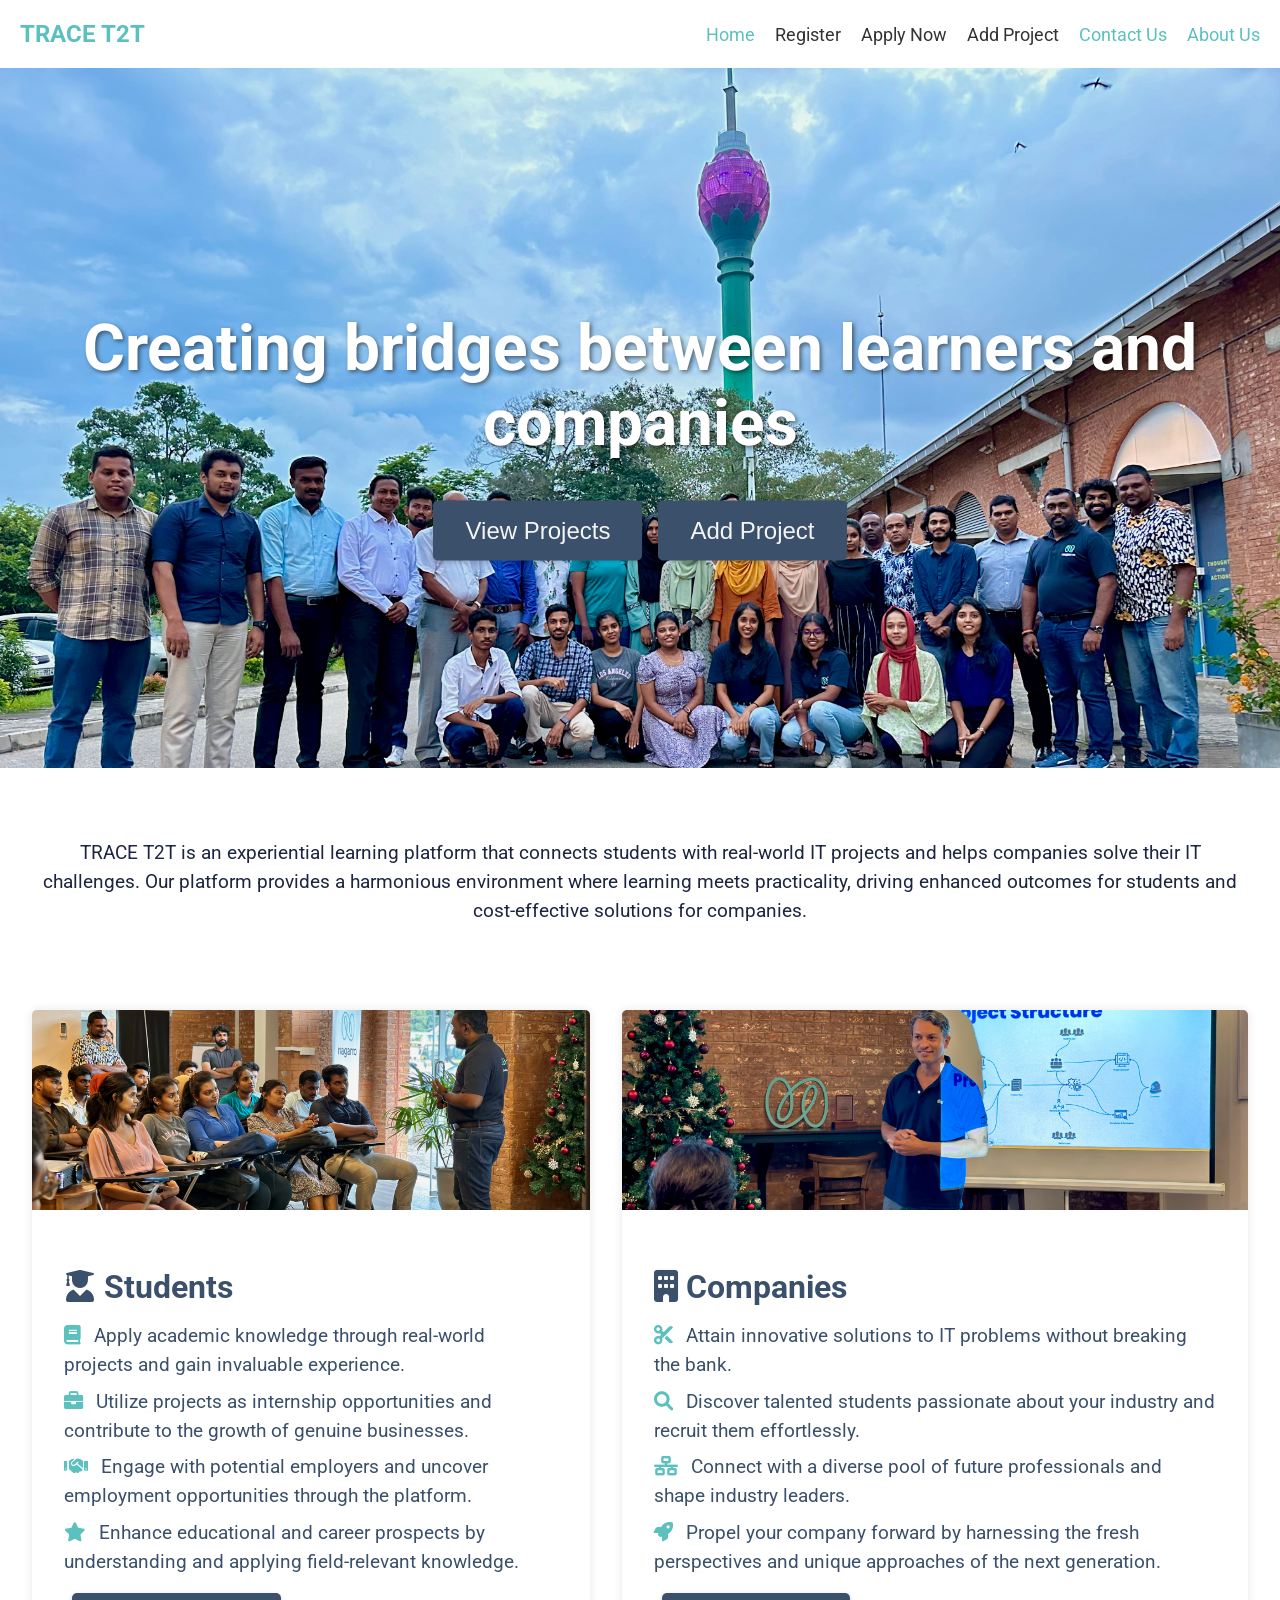
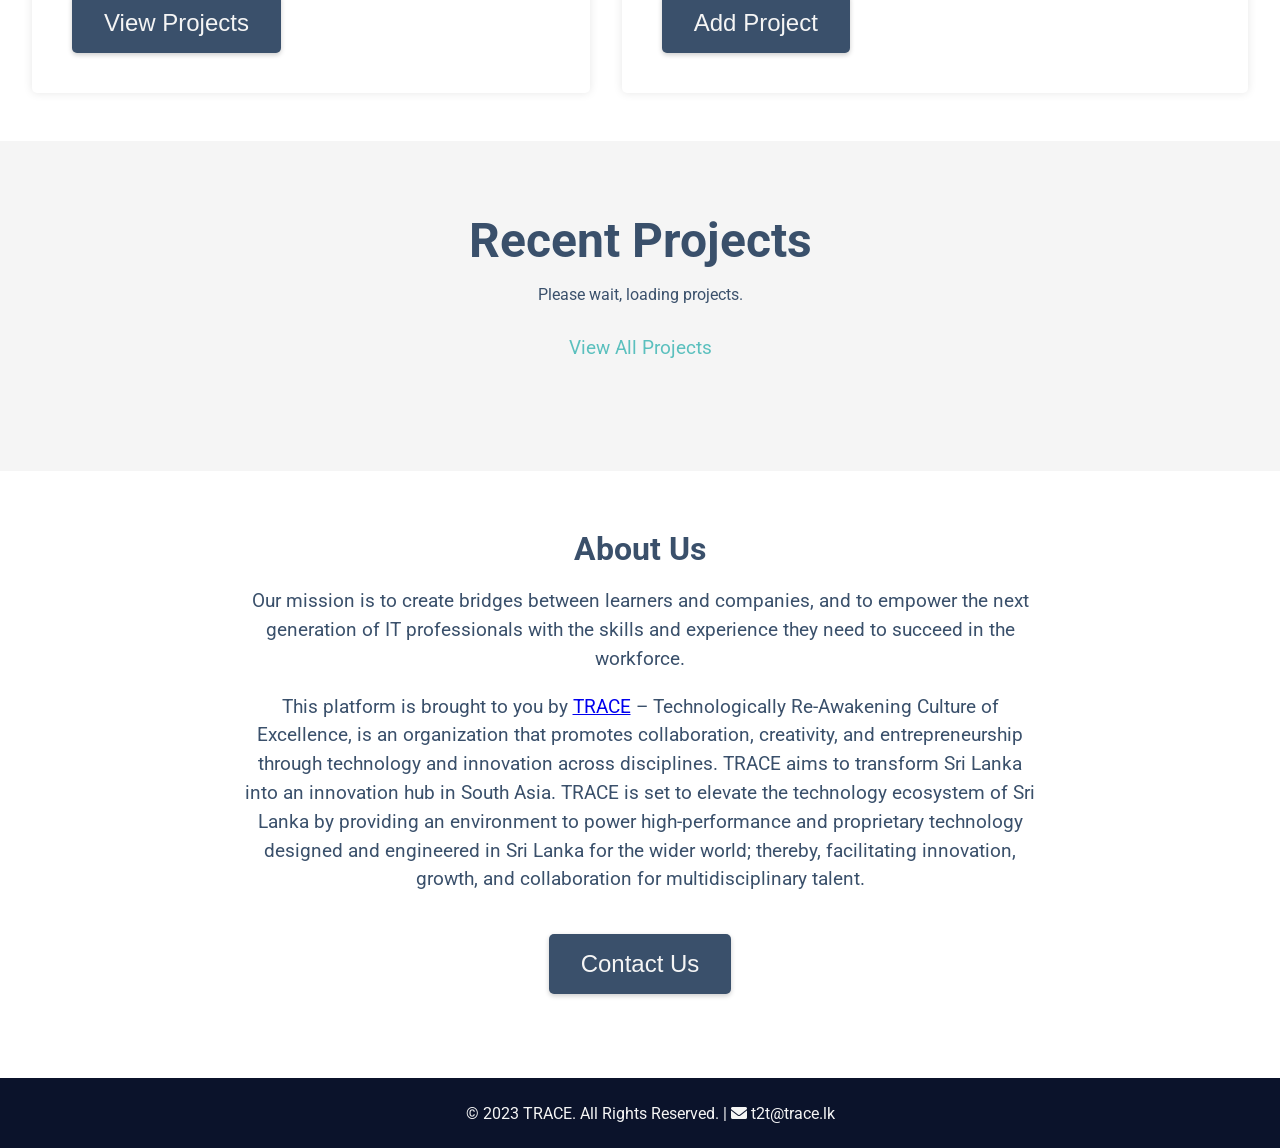
<file: index.html>
<!DOCTYPE html>
<html lang="en">
  <head>
    <meta charset="UTF-8" />
    <link rel="icon" type="image/x-icon" href="images/favicon.ico" />

    <title>TRACE T2T - Bridging Learners and Employers</title>
    <link
      rel="stylesheet"
      href="https://cdnjs.cloudflare.com/ajax/libs/font-awesome/6.0.0-beta3/css/all.min.css"
    />
    <link
      href="https://fonts.googleapis.com/css2?family=Roboto:wght@400;700&display=swap"
      rel="stylesheet"
    />
    <link rel="stylesheet" href="css/styles.css" />
    <link rel="stylesheet" href="css/styles1.css" />
    <script src="js/globals.js"></script>
  </head>
  <body>
    <header class="header">
      <nav class="navbar">
        <div class="navbar-logo"><a href="index.html">TRACE T2T</a></div>
        <div class="navbar-links">
          <a href="#" class="active">Home</a>
          <li class="dropdown">
            <a href="#" id="applyButton">Register</a>
            <div class="dropdown-content">
              <a href="add-student.html">Register as a Student</a>
              <a href="add-mentor.html">Register as a Mentor</a>
            </div>
          </li>
          <a href="view-projects.html">Apply Now</a>
          <a href="add-project.html">Add Project</a>
          <a href="#contact-us" class="active">Contact Us</a>
          <a href="#about-us" class="active">About Us</a>
        </div>
      </nav>
      <div class="header-image-container">
        <img
          src="images/header-image.jpg"
          alt="Tech Projects"
          class="header-image"
        />
        <div class="header-text-container">
          <h1 class="header-title">
            Creating bridges between learners and companies
          </h1>
          <div class="header-buttons-container">
            <a href="view-projects.html"
              ><button class="header-button">View Projects</button></a
            >
            <a href="add-project.html"
              ><button class="header-button header-button-secondary">
                Add Project
              </button></a
            >
          </div>
        </div>
      </div>
      <script src="js/globals.js"></script>
    </header>

    <section class="description">
      <div class="description-container">
        <div class="description-text-container">
          <p class="description-text">
            TRACE T2T is an experiential learning platform that connects
            students with real-world IT projects and helps companies solve their
            IT challenges. Our platform provides a harmonious environment where
            learning meets practicality, driving enhanced outcomes for students
            and cost-effective solutions for companies.
          </p>
        </div>
      </div>
    </section>

    <section class="benefits">
      <div class="benefit">
        <div class="benefit-image-container">
          <img src="images/student.jpg" alt="Students benefit image" />
        </div>
        <div class="benefit-text-container">
          <h2><i class="fas fa-user-graduate"></i> Students</h2>
          <ul>
            <li>
              <i class="fas fa-book"></i> Apply academic knowledge through
              real-world projects and gain invaluable experience.
            </li>
            <li>
              <i class="fas fa-briefcase"></i> Utilize projects as internship
              opportunities and contribute to the growth of genuine businesses.
            </li>
            <li>
              <i class="fas fa-handshake"></i> Engage with potential employers
              and uncover employment opportunities through the platform.
            </li>
            <li>
              <i class="fas fa-star"></i> Enhance educational and career
              prospects by understanding and applying field-relevant knowledge.
            </li>
          </ul>
          <a href="view-projects.html"
            ><button class="header-button">View Projects</button></a
          >
        </div>
      </div>
      <div class="benefit">
        <div class="benefit-image-container">
          <img src="images/company.jpg" alt="Companies benefit image" />
        </div>
        <div class="benefit-text-container">
          <h2><i class="fas fa-building"></i> Companies</h2>
          <ul>
            <li>
              <i class="fas fa-cut"></i> Attain innovative solutions to IT
              problems without breaking the bank.
            </li>
            <li>
              <i class="fas fa-search"></i> Discover talented students
              passionate about your industry and recruit them effortlessly.
            </li>
            <li>
              <i class="fas fa-network-wired"></i> Connect with a diverse pool
              of future professionals and shape industry leaders.
            </li>
            <li>
              <i class="fas fa-rocket"></i> Propel your company forward by
              harnessing the fresh perspectives and unique approaches of the
              next generation.
            </li>
          </ul>
          <a href="add-project.html"
            ><button class="header-button header-button-secondary">
              Add Project
            </button></a
          >
        </div>
      </div>
    </section>

    <section class="project-section">
      <h1>Recent Projects</h1>
      <ul class="project-list">
        <!-- Project list items added by JS -->
        <span class="loading-dots">Please wait, loading projects</span>
      </ul>
      <a href="view-projects.html" class="view-all-projects"
        >View All Projects</a
      >
    </section>
    <script src="js/project-fetch.js"></script>

    <section class="about-us" id="about-us">
      <div class="about-us-container">
        <h2>About Us</h2>

        <p>
          Our mission is to create bridges between learners and companies, and
          to empower the next generation of IT professionals with the skills and
          experience they need to succeed in the workforce.
        </p>
        <p>
          This platform is brought to you by
          <a href="https://trace.lk" target="_blank"
            ><span class="logo-text">TRACE</span></a
          >
          – Technologically Re-Awakening Culture of Excellence, is an
          organization that promotes collaboration, creativity, and
          entrepreneurship through technology and innovation across disciplines.
          TRACE aims to transform Sri Lanka into an innovation hub in South
          Asia. TRACE is set to elevate the technology ecosystem of Sri Lanka by
          providing an environment to power high-performance and proprietary
          technology designed and engineered in Sri Lanka for the wider world;
          thereby, facilitating innovation, growth, and collaboration for
          multidisciplinary talent.
        </p>
      </div>

      <div class="header-buttons-container">
        <a href="contact-us.html">
          <button class="header-button" id="contact-us">Contact Us</button>
        </a>
      </div>
    </section>

    <footer class="footer">
      <p>
        &copy; 2023 TRACE. All Rights Reserved. |
        <i class="fas fa-envelope"></i> t2t@trace.lk
      </p>
    </footer>
    <script src="js/drop-down.js"></script>
  </body>
</html>
</file>
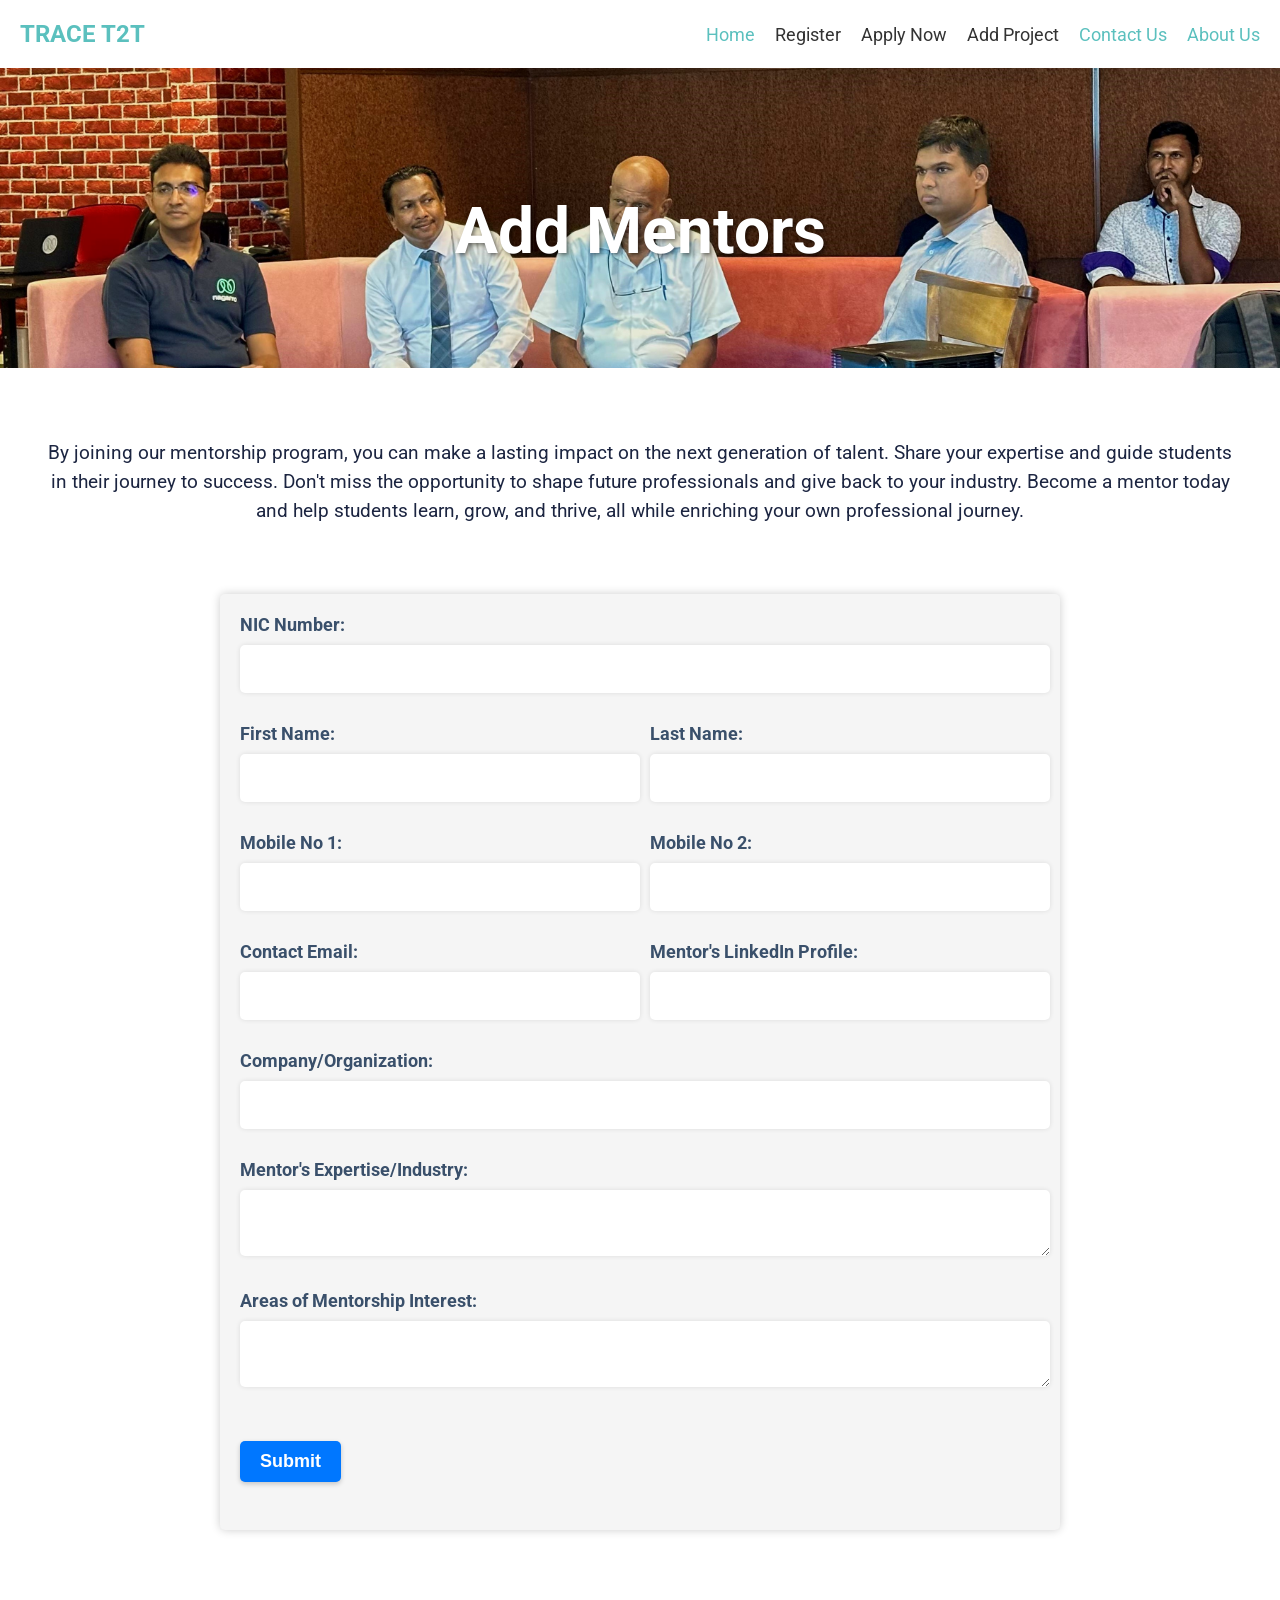
<file: add-mentor.html>
<!DOCTYPE html>
<html>
  <head>
    <title>Add Menotor</title>
    <link rel="icon" type="image/x-icon" href="images/favicon.ico" />

    <meta charset="UTF-8" />
    <meta name="viewport" content="width=device-width, initial-scale=1.0" />
    <link
      rel="stylesheet"
      href="https://cdnjs.cloudflare.com/ajax/libs/font-awesome/6.0.0-beta3/css/all.min.css"
    />
    <link
      href="https://fonts.googleapis.com/css2?family=Roboto:wght@400;700&display=swap"
      rel="stylesheet"
    />
    <link rel="stylesheet" href="css/styles.css" />
    <link rel="stylesheet" href="css/add-mentor.css" />
    <script src="js/globals.js"></script>
  </head>

    <body>
        <header class="header">
          <nav class="navbar">
            <div class="navbar-logo"><a href="index.html">TRACE T2T</a></div>
            <div class="navbar-links">
              <a href="index.html" class="active">Home</a>
              <li class="dropdown">
                <a href="#" id="applyButton">Register</a>
                <div class="dropdown-content">
                    <a href="add-student.html">Register as a Student</a>
                    <a href="add-mentor.html">Register as a Mentor</a>
                </div>
              </li>
              <a href="view-projects.html">Apply Now</a>
              <a href="add-project.html">Add Project</a>
              <a href="index.html#contact-us" class="active">Contact Us</a>
              <a href="index.html#about-us" class="active">About Us</a>
            </div>
          </nav>
            <div class="header-image-container">
              <img
                src="images/mentor-2.jpg"
                alt="Tech Projects"
                class="header-image"
              />
              <div class="header-text-container">
                <h1 class="header-title">Add Mentors</h1>
              </div>
            </div>
          </header>
        <section class="description">
            <div class="description-container">
                <div class="description-text-container">
                <p class="description-text">
                    By joining our mentorship program, 
                    you can make a lasting impact on the next generation of talent. 
                    Share your expertise and guide students in their journey to success. 
                    Don't miss the opportunity to shape future professionals and 
                    give back to your industry. Become a mentor today and help students
                     learn, grow, and thrive, all while enriching your own professional journey. 
                </p>
                </div>
            </div>
        </section>
        <section class="add-mentor-container">
            <form class="add-mentor-form">
                <div class="form-group full-width">
                  <label for="nic">NIC Number:</label>
                  <input type="text" id="nic " name="NIC" required /><section class="hidden-section">
                    <p>
                        Error: The NIC number you entered already exists. Please use a different NIC number.
                    </p>
                </section>
                </div>
                <div class="form-group">
                    <label for="first-name">First Name:</label>
                    <input type="text" id="first-name" name="FName" required />
                </div>
                <div class="form-group">
                    <label for="last-name">Last Name:</label>
                    <input type="text" id="last-name" name="Lname" required />
                </div>
                <div class="form-group">
                    <label for="mentor-mobile1">Mobile No 1:</label>
                    <input type="number" id="mentor-mobile1" name="Mobile1" required />
                </div>
                <div class="form-group">
                    <label for="mentor-mobile2">Mobile No 2:</label>
                    <input type="number" id="mentor-mobile2" name="Mobile2"/>
                </div>
                <div class="form-group">
                    <label for="contact-email">Contact Email:</label>
                    <input type="email" id="contact-email" name="Email" required />
                </div> 
                <div class="form-group">
                    <label for="linkedin">Mentor's LinkedIn Profile:</label>
                    <input type="url" id="linkedin" name="LinkedIn" />
                </div>        
                <div class="form-group full-width">
                    <label for="company">Company/Organization:</label>
                    <input type="text" id="company" name="Company" required ></textarea>
                </div>
                <div class="form-group full-width">
                    <label for="industry">Mentor's Expertise/Industry:</label>
                    <textarea id="industry" name="Industry" required ></textarea>
                </div>
                <div class="form-group full-width">
                    <label for="interest-area">Areas of Mentorship Interest:</label>
                    <textarea id="interest-area" name="Interest_Area" required ></textarea>
                </div>
                <div class="form-group full-width">
                    <button type="submit" class="submit-button header-button">
                    Submit
                    </button>
                    <span class="loading-dots">Please wait, submitting content</span>
                </div>
                        
            </form>
        </section>
        <section class="hidden-section">
          <p>
            Thank you for submitting your Details! We will review it and get back to
            you as soon as possible.
          </p>
          <p>
            In the meantime, you can visit our
            <a href="index.html">Home Page</a> for more information about the
            platform services.
          </p>
        </section>
        

        <script src="js/add-mentor.js"></script>
    </body>
</html>
</file>
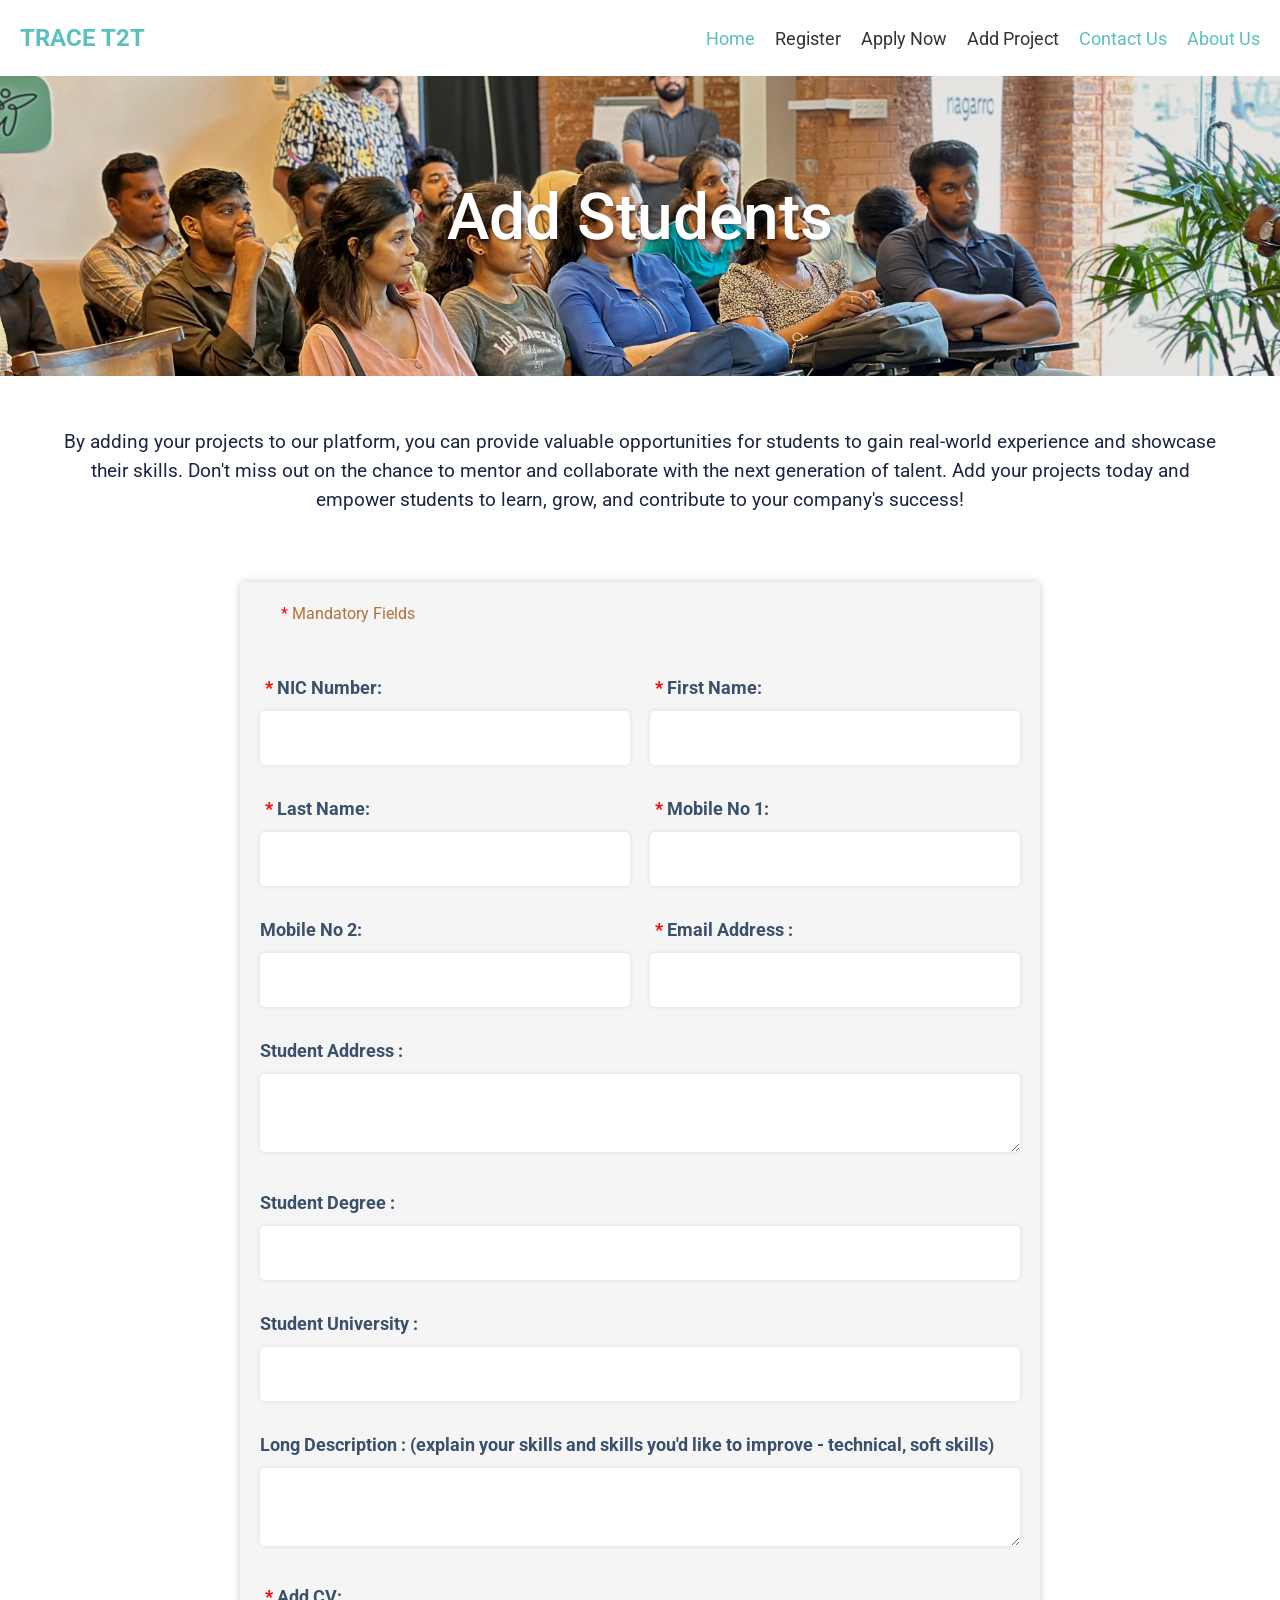
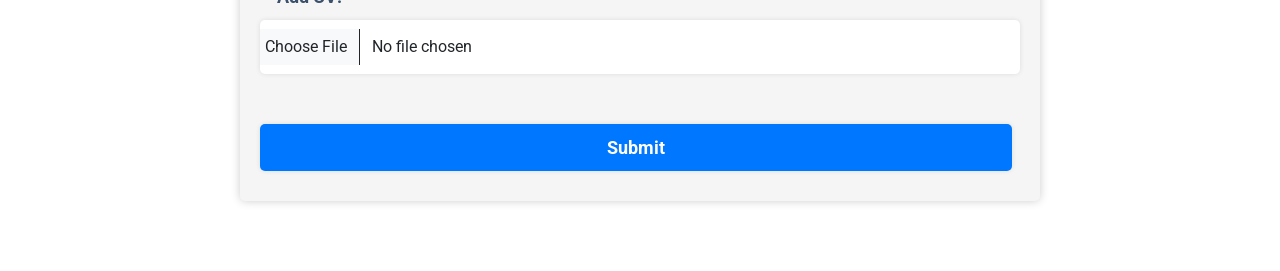
<file: add-student.html>
<!DOCTYPE html>
<html>
  <head>
    <title>Add Student</title>
    <link rel="icon" type="image/x-icon" href="images/favicon.ico" />

    <meta charset="UTF-8" />
    <meta name="viewport" content="width=device-width, initial-scale=1.0" />
    <link 
      href="https://cdn.jsdelivr.net/npm/bootstrap@5.1.3/dist/css/bootstrap.min.css" 
      rel="stylesheet" 
      integrity="sha384-1BmE4kWBq78iYhFldvKuhfTAU6auU8tT94WrHftjDbrCEXSU1oBoqyl2QvZ6jIW3" 
      crossorigin="anonymous"
    >
    <link
      rel="stylesheet"
      href="https://cdnjs.cloudflare.com/ajax/libs/font-awesome/6.0.0-beta3/css/all.min.css"
    />
    <link
      href="https://fonts.googleapis.com/css2?family=Roboto:wght@400;700&display=swap"
      rel="stylesheet"
    />
    <link rel="stylesheet" href="css/styles.css" />
    <link rel="stylesheet" href="css/add-student.css" />
    <script src="js/globals.js"></script>
  </head>

    <body>
        <header class="header">
          <nav class="navbar">
            <div class="navbar-logo"><a href="index.html">TRACE T2T</a></div>
              <div class="navbar-links">
                <a href="index.html" class="active">Home</a>
                <li class="dropdown">
                  <a href="#" id="applyButton">Register</a>
                  <div class="dropdown-content">
                      <a href="add-student.html">Register as a Student</a>
                      <a href="add-mentor.html">Register as a Mentor</a>
                  </div>
                </li>
                <a href="view-projects.html">Apply Now</a>
                <a href="add-project.html">Add Project</a>
                <a href="index.html#contact-us" class="active">Contact Us</a>
                <a href="index.html#about-us" class="active">About Us</a>
              </div>
          </nav>
            <div class="header-image-container">
              <img
                src="images/student-2.jpg"
                alt="Tech Projects"
                class="header-image"
              />
              <div class="header-text-container">
                <h1 class="header-title">Add Students</h1>
              </div>
            </div>
          </header>
        <section class="description">
            <div class="description-container">
                <div class="description-text-container">
                <p class="description-text">
                    By adding your projects to our platform, 
                    you can provide valuable opportunities for students 
                    to gain real-world experience and showcase their skills. 
                    Don't miss out on the chance to mentor and collaborate 
                    with the next generation of talent. Add your projects today 
                    and empower students to learn, grow, and contribute to your company's success!
                </p>
                </div>
        </section>
        <section class="add-student-container">
            <form id="uploadForm" class="add-student-form">
                <input type="hidden" value="" name="fileContent" id="fileContent">
                <input type="hidden" value="" name="filename" id="filename">
                <input type="hidden" name="Project_Title" id="Project_Title" value="">             
                <div class="mandatory-container">
                  <p><span class="mandatory"></span>Mandatory Fields</p>
                </div>
                <div class="form-group">
                  <label><span class="mandatory"></span>NIC Number:</label>
                  <input required type="text" value="" name="NIC_Number" id="nic-number">
                  <section class="hidden-section" id="warning-message">
                    <p>
                       Please use a different NIC number.
                    </p>
                  </section>
                </div>
                <div class="form-group">
                  <label><span class="mandatory"></span>First Name:</label>
                  <input required type="text" value="" name="First_Name" id="first-name">
                </div>
                <div class="form-group">
                  <label><span class="mandatory"></span>Last Name:</label>
                  <input required type="text" value="" name="Last_Name" id="last-name">
                </div>
                <div class="form-group">
                  <label><span class="mandatory"></span>Mobile No 1:</label>
                  <input required type="number" value="" name="Mobile_1" id="mobile-1">
                </div>
                <div class="form-group">
                  <label>Mobile No 2:</label>
                  <input type="number" value="" name="Mobile_2" id="Contact">
                </div>
                <div class="form-group">
                  <label><span class="mandatory"></span>Email Address :</label>
                  <input required type="email" value="" name="Email_Address" id="Email_Address">
                </div> 
                <div class="form-group full-width">
                  <label>Student Address :</label>
                  <textarea value="" name="Student_Address" id="address"></textarea>
                </div> 
                <div class="form-group full-width">
                  <label>Student Degree :</label>
                  <input value="" name="Student_Degree" id="degree">
                </div> 
                <div class="form-group full-width">
                  <label>Student University :</label>
                  <input value="" name="Student_University" id="university">
                </div> 
                <div class="form-group full-width">
                  <label>Long Description : (explain your skills and skills you'd like to improve - technical, soft skills)</label>
                  <textarea value="" name="Long_Description" id="description"></textarea>
                </div>
                <div class="form-group full-width">
                  <label for="attach"><span class="mandatory"></span>Add CV:</label>
                  <input required type="file" class="form-control cv-upload" id="attach" name="attach">
                </div>
                <input value="Submit" class="submit-button header-button" type="submit"></input>                    
            </form>
        </section>
        <div class="loading-container">
          <span class="loading-dots">Please wait, submitting content</span>
        </div>
        <section class="hidden-section" id="warning-message">
          <p>
              Error: The NIC number you entered already exists. Please use a different NIC number.
          </p>
        </section>
        <section class="hidden-section" id="normal-message">
          <p>
            Thank you for submitting your Details! We will review it and get back to
            you as soon as possible.
          </p>
          <p>
            In the meantime, you can visit our
            <a href="#">Home Page</a> for more information about the
            platform services.
          </p>
        </section>
        <script src="https://cdn.jsdelivr.net/npm/bootstrap@5.1.3/dist/js/bootstrap.bundle.min.js" integrity="sha384-ka7Sk0Gln4gmtz2MlQnikT1wXgYsOg+OMhuP+IlRH9sENBO0LRn5q+8nbTov4+1p" crossorigin="anonymous"></script>

        <script src="js/add-student.js"></script>
    </body>
</html>
</file>
<file: css/styles.css>
html {
  height: 100%;
}

body {
  font-family: "Roboto", sans-serif;
  background-color: #ffffff;
  color: #3a506b;
  margin: 0;
  padding: 0;
  min-height: 100%;
  position: relative;
  padding-bottom: 50px;
  overflow-x: hidden;
}

/* Header section */
.header-image-container {
  position: relative;
  width: 100%;
  overflow: hidden;
  max-height: 700px;
}

.header-image {
  width: 100%;
  height: auto;
}

.header-text-container {
  position: absolute;
  top: 50%;
  left: 50%;
  transform: translate(-50%, -50%);
  z-index: 1;
  text-align: center;
  width: 100%;
  padding: 1rem;
  box-sizing: border-box;
  max-width: 1200px;
}

.header-title {
  font-size: 4rem;
  color: #ffffff;
  margin-bottom: 1rem;
  text-shadow: 2px 2px 4px rgba(0, 0, 0, 0.5);
}

.header-buttons-container {
  display: flex;
  justify-content: center;
  flex-wrap: wrap;
  margin-top: 2rem;
}

.header-button {
  margin: 0.5rem;
  padding: 1rem 2rem;
  font-size: 1.5rem;
  background-color: #3a506b;
  color: #f5f5f5;
  border: none;
  border-radius: 5px;
  cursor: pointer;
  box-shadow: 0 2px 5px rgba(0, 0, 0, 0.2);
  transition: transform 0.3s ease, box-shadow 0.3s ease,
    background-color 0.3s ease;
}

.header-button:hover {
  transform: translateY(-5px);
  box-shadow: 0 5px 10px rgba(0, 0, 0, 0.2);
  background-color: #5bc0be;
}

.header-button:focus {
  outline: none;
  box-shadow: 0 0 0 3px rgba(0, 119, 255, 0.4);
}

.header-button:active {
  transform: translateY(0);
  box-shadow: 0 2px 5px rgba(0, 0, 0, 0.2);
  background-color: #0077ff;
}

/* Navbar section */
.navbar {
  display: flex;
  justify-content: space-between;
  align-items: center;
  padding: 20px;
  background-color: #fff;
  box-shadow: 0 0 10px rgba(0, 0, 0, 0.1);
}

.navbar-logo a {
  font-size: 24px;
  font-weight: bold;
  color: #5bc0be;
  text-decoration: none;
}

.navbar-links {
  display: flex;
  justify-content: flex-end;
  align-items: center;
}

.navbar-links a {
  font-size: 18px;
  color: #333;
  text-decoration: none;
  margin-left: 20px;
}

.navbar-links a.active {
  color: #5bc0be;
}

/* Description section */
.description-container {
  display: flex;
  justify-content: center;
  align-items: center;
  margin: 2rem auto;
  max-width: 1200px;
  padding: 20px;
}

.description-text-container {
  text-align: center;
}

.description-text {
  font-size: 1.2rem;
  line-height: 1.5;
  color: #1c2541;
  margin-bottom: 1rem;
}

/* Benefits section */
.benefits {
  display: flex;
  justify-content: center;
  align-items: stretch;
  margin: 2rem 0;
  padding: 0 1rem;
}

.benefit {
  display: flex;
  justify-content: top;
  align-items: center;
  flex-direction: column;
  margin: 1rem;
  max-width: 90%;
  background-color: #ffffff;
  box-shadow: 0px 0px 10px rgba(0, 0, 0, 0.1);
  border-radius: 5px;
  overflow: hidden;
}

.benefit-image-container {
  width: 100%;
  height: 200px;
  overflow: hidden;
}

.benefit-image-container img {
  width: 100%;
  height: 100%;
  object-fit: cover;
}

.benefit-text-container {
  padding: 2rem;
  text-align: left;
}

.benefit h2 {
  font-size: 2rem;
  color: #3a506b;
  margin-bottom: 1rem;
}

.benefit ul {
  list-style: none;
  padding: 0;
  margin: 0;
  text-align: left;
}

.benefit li {
  font-size: 1.2rem;
  line-height: 1.5;
  color: #3a506b;
  margin-bottom: 0.5rem;
}

.benefit li i {
  margin-right: 0.5rem;
  color: #5bc0be;
}

.benefit-button {
  background-color: #5bc0be;
  color: #ffffff;
  border: none;
  border-radius: 5px;
  padding: 0.5rem 1rem;
  font-size: 1.2rem;
  margin-top: 1rem;
  cursor: pointer;
  transition: background-color 0.3s ease;
}

.benefit-button:hover {
  background-color: #1c2541;
}

/* Footer section */
.footer {
  background-color: #0b132b;
  color: #f5f5f5;
  text-align: center;
  padding: 10px;
  position: absolute;
  left: 0;
  bottom: 0;
  width: 100%;
  height: 50px;
}

/* Projects section */
.project-section {
  background-color: #f5f5f5;
  padding: 2rem;
  text-align: center;
}

.project-section h1 {
  font-size: 3rem;
  color: #3a506b;
  margin-bottom: 1rem;
}

.project-list {
  list-style: none;
  margin: 0;
  padding: 0;
  display: flex;
  flex-wrap: wrap;
  justify-content: center;
}

.project-list-item {
  background-color: #ffffff;
  box-shadow: 0px 0px 10px rgba(0, 0, 0, 0.1);
  border-radius: 5px;
  margin: 1rem;
  padding: 2rem 1rem;
  width: 250px;
  height: 400px;
  display: flex;
  flex-direction: column;
  justify-content: space-between;
}
.projects-list {
  /*ok - project-list*/
  list-style: none;
  margin: 0;
  padding: 0;
  display: flex;
  flex-wrap: wrap;
  justify-content: center;
}

.project-list-item {
  background-color: #ffffff;
  box-shadow: 0px 0px 10px rgba(0, 0, 0, 0.1);
  border-radius: 5px;
  margin: 1rem;
  padding: 2rem 1rem;
  width: 250px;
  height: 400px;
  display: flex;
  flex-direction: column;
  justify-content: space-between;
}

.project {
  /*ok - project-list-item*/
  background-color: #ffffff;
  box-shadow: 0px 0px 10px rgba(0, 0, 0, 0.1);
  border-radius: 5px;
  margin: 1rem;
  padding: 1rem 0;
  width: 250px;
  height: 400px;
  display: flex;
  flex-direction: column;
  justify-content: space-between;
}

.project-title {
  /*ok - project-title*/
  font-size: 1.5rem;
  color: #1c2541;
  margin-bottom: 1rem;
  text-align: center;
}

.company {
  font-size: 1.2rem;
  color: #5bc0be;
  margin-bottom: auto;
}

.goal {
  font-size: 1.2rem;
  color: #3a506b;
  margin-bottom: auto;
}

.duration,
.minimumteam {
  font-size: 1rem;
  color: #3a506b;
  margin-bottom: 0.5rem;
}

.duration i,
.minimumteam i {
  margin-top: auto;
  margin-right: 0.5rem;
  color: #5bc0be;
}

.company-name {
  font-size: 1.2rem;
  color: #5bc0be;
  margin-bottom: 1rem;
}

.project-goal {
  font-size: 1.2rem;
  color: #3a506b;
  margin-bottom: 1rem;
}

.project-requirements,
.project-deadline {
  font-size: 1rem;
  color: #3a506b;
  margin-bottom: 0.5rem;
}

.project-requirements i,
.project-deadline i {
  margin-right: 0.5rem;
  color: #5bc0be;
}

.view-all-projects {
  display: block;
  margin-top: 2rem;
  margin-bottom: 5rem;
  font-size: 1.2rem;
  color: #5bc0be;
  text-decoration: none;
  transition: color 0.3s ease;
}

.view-all-projects:hover {
  color: #1c2541;
}

.about-us {
  background-color: #fff;
  padding: 2rem 0;
  margin-bottom: 4rem;
}

.about-us-container {
  max-width: 800px;
  margin: 0 auto;
  text-align: center;
}

.about-us h2 {
  font-size: 2rem;
  margin-bottom: 1rem;
}

.about-us p {
  font-size: 1.2rem;
  line-height: 1.5;
  margin-bottom: 1rem;
}

@keyframes dots {
  0% {
    content: ".";
  }
  33% {
    content: "..";
  }
  66% {
    content: "...";
  }
  100% {
    content: ".";
  }
}

.loading-dots::after {
  content: ".";
  animation: dots 1s infinite;
}

/* Responsive design */
@media screen and (max-width: 1200px) {
  .description-container {
    flex-direction: column;
    align-items: center;
  }

  .benefits {
    flex-direction: column;
    align-items: center;
  }

  .benefit {
    margin: 1rem 0;
  }

  .benefit-image-container {
    height: 300px;
  }

  .benefit-text-container {
    padding: 1rem;
  }

  .benefit h2 {
    font-size: 1.5rem;
  }

  .benefit li {
    font-size: 1rem;
  }

  .header-title {
    font-size: 3rem;
  }

  .header-buttons-container {
    margin-top: 1rem;
  }

  .header-button {
    font-size: 1rem;
    padding: 0.5rem 1rem;
  }

  .projects-list {
    justify-content: center;
  }

  .project {
    margin: 1rem;
  }

  .project-title {
    font-size: 1.2rem;
  }

  .company-name {
    font-size: 1rem;
  }

  .project-goal {
    font-size: 1rem;
  }

  .project-requirements,
  .project-deadline {
    font-size: 0.8rem;
  }

  .view-all-projects {
    font-size: 1rem;
  }
}

@media screen and (max-width: 768px) {
  .header-title {
    font-size: 2rem;
  }

  .header-subtitle {
    font-size: 1.5rem;
  }

  .header-button {
    font-size: 1.2rem;
    padding: 0.5rem 1rem;
  }

  .benefit {
    max-width: 100%;
  }

  .benefit-text-container {
    padding: 1rem;
  }

  .benefit h2 {
    font-size: 1.5rem;
  }

  .benefit li {
    font-size: 1rem;
  }

  .projects-list {
    flex-direction: column;
    align-items: center;
  }

  .project {
    width: 100%;
    margin: 1rem 0;
  }

  .project-title {
    font-size: 1.5rem;
  }

  .company-name {
    font-size: 1rem;
  }

  .project-goal {
    font-size: 1rem;
  }

  .project-requirements,
  .project-deadline {
    font-size: 0.8rem;
  }

  .view-all-projects {
    font-size: 1rem;
  }
}

@media screen and (max-width: 576px) {
  .header-title {
    font-size: 1.5rem;
  }

  .header-subtitle {
    font-size: 1rem;
  }

  .header-button {
    font-size: 0.5rem;
    padding: 0.5rem 1rem;
  }

  .benefit {
    max-width: 100%;
  }

  .benefit-text-container {
    padding: 1rem;
  }

  .benefit h2 {
    font-size: 1.2rem;
  }

  .benefit li {
    font-size: 0.8rem;
  }

  .projects-list {
    flex-direction: column;
    align-items: center;
  }

  .project {
    width: 100%;
    margin: 1rem 0;
  }

  .project-title {
    font-size: 1.2rem;
  }

  .company-name {
    font-size: 0.8rem;
  }

  .project-goal {
    font-size: 0.8rem;
  }

  .project-requirements,
  .project-deadline {
    font-size: 0.6rem;
  }

  .view-all-projects {
    font-size: 0.8rem;
  }
}

/* drop down section */
.dropdown {
  position: relative;
  display: inline-block;
}

.dropdown .dropdown-content {
  display: none;
  position: absolute;
  background-color: #f9f9f9;
  min-width: 230px;
  box-shadow: 0px 8px 16px 0px rgba(0, 0, 0, 0.2);
  z-index: 1;
}
/* 
    .dropdown:hover .dropdown-content {
        display: block;
    } */

.dropdown-content a {
  color: black;
  padding: 10px 16px;
  text-decoration: none;
  display: block;
}

.dropdown-content a:hover {
  background-color: #ddd;
}

/* contact us buttons */

.contact-button {
  margin: 0.5rem auto;
  display: block; /* Ensures it's centered horizontally */
  padding: 1rem 2rem;
  font-size: 1.5rem;
  background-color: #3a506b;
  color: #f5f5f5;
  border: none;
  border-radius: 5px;
  cursor: pointer;
  box-shadow: 0 2px 5px rgba(0, 0, 0, 0.2);
  transition: transform 0.3s ease, box-shadow 0.3s ease,
    background-color 0.3s ease;
}

.contact-button:hover {
  transform: translateY(-5px);
  box-shadow: 0 5px 10px rgba(0, 0, 0, 0.2);
  background-color: #5bc0be;
}

.contact-button:focus {
  outline: none;
  box-shadow: 0 0 0 3px rgba(0, 119, 255, 0.4);
}

.contact-button:active {
  transform: translateY(0);
  box-shadow: 0 2px 5px rgba(0, 0, 0, 0.2);
  background-color: #0077ff;
}

/* drop down section */
.dropdown {
  position: relative;
  display: inline-block;
}

.dropdown .dropdown-content {
  display: none;
  position: absolute;
  background-color: #f9f9f9;
  min-width: 230px;
  box-shadow: 0px 8px 16px 0px rgba(0, 0, 0, 0.2);
  z-index: 1;
}

.dropdown-content a {
  color: black;
  padding: 10px 16px;
  text-decoration: none;
  display: block;
}

.dropdown-content a:hover {
  background-color: #ddd;
}
</file>
<file: css/styles1.css>
html {
  height: 100%;
}

body {
  font-family: "Roboto", sans-serif;
  background-color: #ffffff;
  color: #3a506b;
  margin: 0;
  padding: 0;
  min-height: 100%;
  position: relative;
  padding-bottom: 50px;
  overflow-x: hidden;
}

/* Header section */
.header-image-container {
  position: relative;
  width: 100%;
  overflow: hidden;
  max-height: 700px;
}

.header-image {
  width: 100%;
  height: auto;
}

.header-text-container {
  position: absolute;
  top: 50%;
  left: 50%;
  transform: translate(-50%, -50%);
  z-index: 1;
  text-align: center;
  width: 100%;
  padding: 1rem;
  box-sizing: border-box;
  max-width: 1200px;
}

.header-title {
  font-size: 4rem;
  color: #ffffff;
  margin-bottom: 1rem;
  text-shadow: 2px 2px 4px rgba(0, 0, 0, 0.5);
}

.header-buttons-container {
  display: flex;
  justify-content: center;
  flex-wrap: wrap;
  margin-top: 2rem;
}

.header-button {
  margin: 0.5rem;
  padding: 1rem 2rem;
  font-size: 1.5rem;
  background-color: #3a506b;
  color: #f5f5f5;
  border: none;
  border-radius: 5px;
  cursor: pointer;
  box-shadow: 0 2px 5px rgba(0, 0, 0, 0.2);
  transition: transform 0.3s ease, box-shadow 0.3s ease,
    background-color 0.3s ease;
}

.header-button:hover {
  transform: translateY(-5px);
  box-shadow: 0 5px 10px rgba(0, 0, 0, 0.2);
  background-color: #5bc0be;
}

.header-button:focus {
  outline: none;
  box-shadow: 0 0 0 3px rgba(0, 119, 255, 0.4);
}

.header-button:active {
  transform: translateY(0);
  box-shadow: 0 2px 5px rgba(0, 0, 0, 0.2);
  background-color: #0077ff;
}

/* Navbar section */
.navbar {
  display: flex;
  justify-content: space-between;
  align-items: center;
  padding: 20px;
  background-color: #fff;
  box-shadow: 0 0 10px rgba(0, 0, 0, 0.1);
}

.navbar-logo a {
  font-size: 24px;
  font-weight: bold;
  color: #5bc0be;
  text-decoration: none;
}

.navbar-links {
  display: flex;
  justify-content: flex-end;
  align-items: center;
}

.navbar-links a {
  font-size: 18px;
  color: #333;
  text-decoration: none;
  margin-left: 20px;
}

.navbar-links a.active {
  color: #5bc0be;
}

/* Description section */
.description-container {
  display: flex;
  justify-content: center;
  align-items: center;
  margin: 2rem auto;
  max-width: 1200px;
  padding: 20px;
}

.description-text-container {
  text-align: center;
}

.description-text {
  font-size: 1.2rem;
  line-height: 1.5;
  color: #1c2541;
  margin-bottom: 1rem;
}

/* Benefits section */
.benefits {
  display: flex;
  justify-content: center;
  align-items: stretch;
  margin: 2rem 0;
  padding: 0 1rem;
}

.benefit {
  display: flex;
  justify-content: top;
  align-items: center;
  flex-direction: column;
  margin: 1rem;
  max-width: 90%;
  background-color: #ffffff;
  box-shadow: 0px 0px 10px rgba(0, 0, 0, 0.1);
  border-radius: 5px;
  overflow: hidden;
}

.benefit-image-container {
  width: 100%;
  height: 200px;
  overflow: hidden;
}

.benefit-image-container img {
  width: 100%;
  height: 100%;
  object-fit: cover;
}

.benefit-text-container {
  padding: 2rem;
  text-align: left;
}

.benefit h2 {
  font-size: 2rem;
  color: #3a506b;
  margin-bottom: 1rem;
}

.benefit ul {
  list-style: none;
  padding: 0;
  margin: 0;
  text-align: left;
}

.benefit li {
  font-size: 1.2rem;
  line-height: 1.5;
  color: #3a506b;
  margin-bottom: 0.5rem;
}

.benefit li i {
  margin-right: 0.5rem;
  color: #5bc0be;
}

.benefit-button {
  background-color: #5bc0be;
  color: #ffffff;
  border: none;
  border-radius: 5px;
  padding: 0.5rem 1rem;
  font-size: 1.2rem;
  margin-top: 1rem;
  cursor: pointer;
  transition: background-color 0.3s ease;
}

.benefit-button:hover {
  background-color: #1c2541;
}

/* Footer section */
.footer {
  background-color: #0b132b;
  color: #f5f5f5;
  text-align: center;
  padding: 10px;
  position: absolute;
  left: 0;
  bottom: 0;
  width: 100%;
  height: 50px;
}

/* Project section */
.project-section {
  background-color: #f5f5f5;
  padding: 2rem;
  text-align: center;
}

.project-section h1 {
  font-size: 3rem;
  color: #3a506b;
  margin-bottom: 1rem;
}

.project-list {
  list-style: none;
  margin: 0;
  padding: 0;
  display: flex;
  flex-wrap: wrap;
  justify-content: center;
}

.project-list-item {
  background-color: #ffffff;
  box-shadow: 0px 0px 10px rgba(0, 0, 0, 0.1);
  border-radius: 5px;
  margin: 1rem;
  padding: 2rem 1rem;
  width: 250px;
  height: 400px;
  display: flex;
  flex-direction: column;
  justify-content: space-between;
}

.project-title {
  font-size: 1.5rem;
  color: #1c2541;
  margin-bottom: auto;
  text-align: center;
}

.company {
  font-size: 1.2rem;
  color: #5bc0be;
  margin-bottom: auto;
}

.goal {
  font-size: 1.2rem;
  color: #3a506b;
  margin-bottom: auto;
}

.duration,
.minimumteam {
  font-size: 1rem;
  color: #3a506b;
  margin-bottom: 0.5rem;
}

.duration i,
.minimumteam i {
  margin-top: auto;
  margin-right: 0.5rem;
  color: #5bc0be;
}

.view-all-projects {
  display: block;
  margin-top: 2rem;
  margin-bottom: 5rem;
  font-size: 1.2rem;
  color: #5bc0be;
  text-decoration: none;
  transition: color 0.3s ease;
}

.view-all-projects:hover {
  color: #1c2541;
}

.about-us {
  background-color: #fff;
  padding: 2rem 0;
  margin-bottom: 4rem;
}

.about-us-container {
  max-width: 800px;
  margin: 0 auto;
  text-align: center;
}

.about-us h2 {
  font-size: 2rem;
  margin-bottom: 1rem;
}

.about-us p {
  font-size: 1.2rem;
  line-height: 1.5;
  margin-bottom: 1rem;
}

@keyframes dots {
  0% {
    content: ".";
  }
  33% {
    content: "..";
  }
  66% {
    content: "...";
  }
  100% {
    content: ".";
  }
}

.loading-dots::after {
  content: ".";
  animation: dots 1s infinite;
}

/* Responsive design */
@media screen and (max-width: 1200px) {
  .description-container {
    flex-direction: column;
    align-items: center;
  }

  .benefits {
    flex-direction: column;
    align-items: center;
  }

  .benefit {
    margin: 1rem 0;
  }

  .benefit-image-container {
    height: 300px;
  }

  .benefit-text-container {
    padding: 1rem;
  }

  .benefit h2 {
    font-size: 1.5rem;
  }

  .benefit li {
    font-size: 1rem;
  }

  .header-title {
    font-size: 3rem;
  }

  .header-buttons-container {
    margin-top: 1rem;
  }

  .header-button {
    font-size: 1rem;
    padding: 0.5rem 1rem;
  }

  .projects-list {
    justify-content: center;
  }

  .project {
    margin: 1rem;
  }

  .project-title {
    font-size: 1.2rem;
  }

  .company-name {
    font-size: 1rem;
  }

  .project-goal {
    font-size: 1rem;
  }

  .project-requirements,
  .project-deadline {
    font-size: 0.8rem;
  }

  .view-all-projects {
    font-size: 1rem;
  }
}

@media screen and (max-width: 768px) {
  .header-title {
    font-size: 2rem;
  }

  .header-subtitle {
    font-size: 1.5rem;
  }

  .header-button {
    font-size: 1.2rem;
    padding: 0.5rem 1rem;
  }

  .benefit {
    max-width: 100%;
  }

  .benefit-text-container {
    padding: 1rem;
  }

  .benefit h2 {
    font-size: 1.5rem;
  }

  .benefit li {
    font-size: 1rem;
  }

  .projects-list {
    flex-direction: column;
    align-items: center;
  }

  .project {
    width: 100%;
    margin: 1rem 0;
  }

  .project-title {
    font-size: 1.5rem;
  }

  .company-name {
    font-size: 1rem;
  }

  .project-goal {
    font-size: 1rem;
  }

  .project-requirements,
  .project-deadline {
    font-size: 0.8rem;
  }

  .view-all-projects {
    font-size: 1rem;
  }
}

@media screen and (max-width: 576px) {
  .header-title {
    font-size: 1.5rem;
  }

  .header-subtitle {
    font-size: 1rem;
  }

  .header-button {
    font-size: 0.5rem;
    padding: 0.5rem 1rem;
  }

  .benefit {
    max-width: 100%;
  }

  .benefit-text-container {
    padding: 1rem;
  }

  .benefit h2 {
    font-size: 1.2rem;
  }

  .benefit li {
    font-size: 0.8rem;
  }

  .projects-list {
    flex-direction: column;
    align-items: center;
  }

  .project {
    width: 100%;
    margin: 1rem 0;
  }

  .project-title {
    font-size: 1.2rem;
  }

  .company-name {
    font-size: 0.8rem;
  }

  .project-goal {
    font-size: 0.8rem;
  }

  .project-requirements,
  .project-deadline {
    font-size: 0.6rem;
  }

  .view-all-projects {
    font-size: 0.8rem;
  }
}

/*i added*/
.contact-button {
  margin: 0.5rem auto;
  display: block; /* Ensures it's centered horizontally */
  padding: 1rem 2rem;
  font-size: 1.5rem;
  background-color: #3a506b;
  color: #f5f5f5;
  border: none;
  border-radius: 5px;
  cursor: pointer;
  box-shadow: 0 2px 5px rgba(0, 0, 0, 0.2);
  transition: transform 0.3s ease, box-shadow 0.3s ease,
    background-color 0.3s ease;
}

.contact-button:hover {
  transform: translateY(-5px);
  box-shadow: 0 5px 10px rgba(0, 0, 0, 0.2);
  background-color: #5bc0be;
}

.contact-button:focus {
  outline: none;
  box-shadow: 0 0 0 3px rgba(0, 119, 255, 0.4);
}

.contact-button:active {
  transform: translateY(0);
  box-shadow: 0 2px 5px rgba(0, 0, 0, 0.2);
  background-color: #0077ff;
}

/* drop down section */
.dropdown {
  position: relative;
  display: inline-block;
}

.dropdown .dropdown-content {
  display: none;
  position: absolute;
  background-color: #f9f9f9;
  min-width: 230px;
  box-shadow: 0px 8px 16px 0px rgba(0, 0, 0, 0.2);
  z-index: 1;
}

/* Remove the hover effect from here */
/* .dropdown:hover .dropdown-content {
    display: block;
} */

.dropdown-content a {
  color: black;
  padding: 10px 16px;
  text-decoration: none;
  display: block;
}

.dropdown-content a:hover {
  background-color: #ddd;
}
</file>
<file: css/add-mentor.css>
.add-mentor-container {
  display: flex;
  justify-content: center;
  align-items: center;
}

.add-mentor-form {
  max-width: 800px;
  margin: 20px;
  padding: 20px;
  background-color: #f5f5f5;
  border-radius: 5px;
  box-shadow: 0 0 10px rgba(0, 0, 0, 0.2);
}

.add-mentor-form {
  display: flex;
  flex-wrap: wrap;
  justify-content: space-between;
}

.add-mentor-form .form-group {
  width: 100%;
  margin-bottom: 20px;
}

.add-mentor-form label {
  display: block;
  font-size: 18px;
  font-weight: bold;
  margin-bottom: 10px;
}

.add-mentor-form input,
.add-mentor-form textarea {
  width: 100%;
  padding: 15px 5px;
  border: none;
  border-radius: 5px;
  background-color: #fff;
  box-shadow: 0 0 5px rgba(0, 0, 0, 0.1);
  font-size: 16px;
  margin-bottom: 10px;
}

/*.add-project-form input[type="number"] {
    -moz-appearance: textfield;
  }*/

.add-mentor-form input[type="number"]::-webkit-outer-spin-button,
.add-mentor-form input[type="number"]::-webkit-inner-spin-button {
  -webkit-appearance: none;
  margin: 0;
}

.add-mentor-form .submit-button {
  background-color: #0077ff;
  color: #fff;
  border: none;
  border-radius: 5px;
  padding: 10px 20px;
  font-size: 18px;
  font-weight: bold;
  cursor: pointer;
  transition: background-color 0.2s ease-in-out;
  margin-top: 20px;
  margin-left: 0;
}

.add-mentor-form .submit-button:hover {
  background-color: #005ae6;
}

.add-mentor-form .form-group.full-width {
  width: 100%;
}

/* Header section */
.header-image-container {
  max-height: 300px; /* add max-height */
}

.header-image {
  margin-top: -400px;
}

.hidden-section {
  display: none;
  align-content: center;
  text-align: center;
  color: #005ae6;
}

.loading-dots {
  display: none;
}

/* Responsive design */
@media screen and (min-width: 768px) {
  .add-mentor-form {
    margin-top: 0px;
  }

  .add-mentor-form .form-group {
    width: calc(50% - 10px);
  }

  .add-mentor-form .form-group.full-width {
    width: 100%;
  }
}
</file>
<file: css/add-student.css>
.add-student-container {
  display: flex;
  justify-content: center;
  align-items: center;
}

.add-student-form {
  max-width: 800px;
  margin: 20px;
  padding: 20px;
  background-color: #f5f5f5;
  border-radius: 5px;
  box-shadow: 0 0 10px rgba(0, 0, 0, 0.2);
}

.add-student-form {
  display: flex;
  flex-wrap: wrap;
  justify-content: space-between;
}

.add-student-form .form-group {
  width: 100%;
  margin-bottom: 20px;
}

.add-student-form label {
  display: block;
  font-size: 18px;
  font-weight: bold;
  margin-bottom: 10px;
}

.add-student-form input,
.add-student-form textarea {
  width: 100%;
  padding: 15px 5px;
  border: none;
  border-radius: 5px;
  background-color: #fff;
  box-shadow: 0 0 5px rgba(0, 0, 0, 0.1);
  font-size: 16px;
  margin-bottom: 10px;
}

/* Define a class for the mandatory icon */
.mandatory::after {
  content: "* "; /* Display asterisk as the mandatory indicator */
  color: red; /* Set the color to red */
  margin-left: 5px; /* Adjust spacing between the icon and the input */
}
.mandatory-container {
  font-size: 1rem;
  color: #b4713a;
  margin-bottom: 2rem;
  margin-left: 1rem;
  margin-right: 25rem;
}

/*.add-project-form input[type="number"] {
    -moz-appearance: textfield;
  }*/

.add-student-form input[type="number"]::-webkit-outer-spin-button,
.add-student-form input[type="number"]::-webkit-inner-spin-button {
  -webkit-appearance: none;
  margin: 0;
}

.add-student-form .submit-button {
  background-color: #0077ff;
  color: #fff;
  border: none;
  border-radius: 5px;
  padding: 10px 20px;
  font-size: 18px;
  font-weight: bold;
  cursor: pointer;
  transition: background-color 0.2s ease-in-out;
  margin-top: 20px;
  margin-left: 0;
}

.add-student-form .submit-button:hover {
  background-color: #005ae6;
}

.add-student-form .form-group.full-width {
  width: 100%;
}

/* Header section */
.header-image-container {
  max-height: 300px; /* add max-height */
}

.header-image {
  margin-top: -300px;
}

#normal-message {
  display: none;
  align-content: center;
  text-align: center;
  color: #005ae6;
}

#warning-message {
  display: none;
  align-content: center;
  text-align: center;
  color: #e54141;
}

.loading-dots {
  display: none;
}

.loading-container {
  align-items: center;
  text-align: center;
}

/* Responsive design */
@media screen and (min-width: 768px) {
  .add-student-form {
    margin-top: 0px;
  }

  .add-student-form .form-group {
    width: calc(50% - 10px);
  }

  .add-student-form .form-group.full-width {
    width: 100%;
  }
}
</file>
